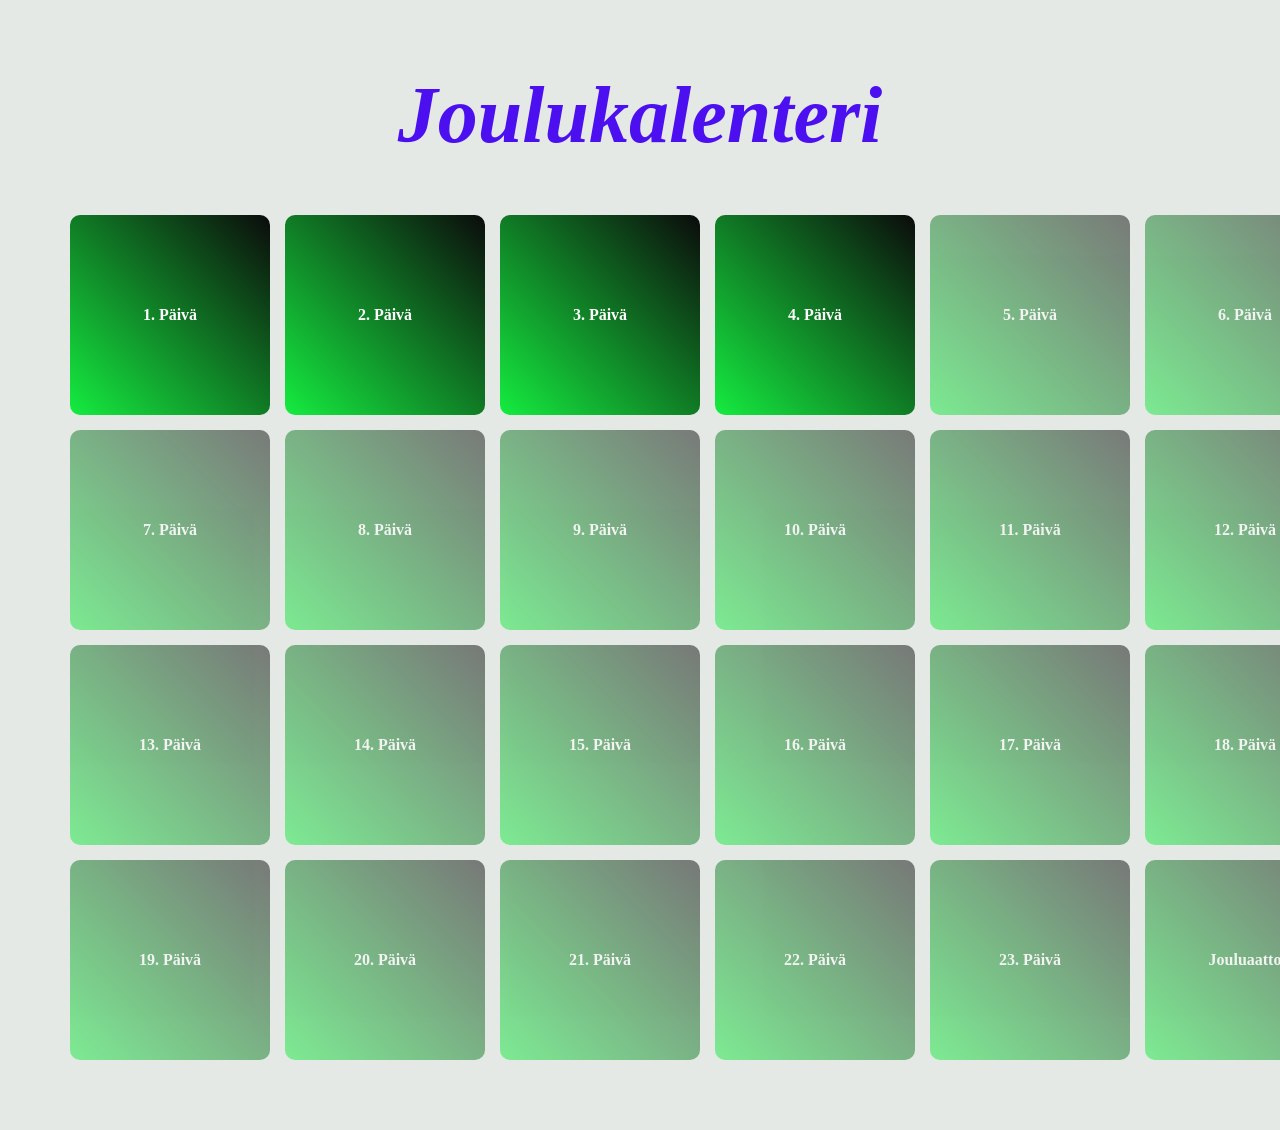
<file: Index.html>
<!DOCTYPE html>
<html lang="fi">

<head>
    <meta charset="UTF-8">
    <meta name="viewport" content="width=device-width, initial-scale=1.0">
    <title>Joulukalenteri</title>
    <link rel="stylesheet" href="tyylit.css">
</head>

<body>
    <style>
        body {
            background-image: url(https://pbs.twimg.com/media/G6q3I0fXYAEaHrT?format=png&name=small);
            background-repeat: no-repeat;
            background-attachment: fixed;
            background-size: cover;
        }
    </style>
    <div class="Otsikko">
        <h1> Joulukalenteri </h1>
    </div>

    <div id="Kalenteri" class="grid">
        <div class="Luukku" data-day="1"> 1. Päivä</div>
        <div class="Luukku" data-day="2">2. Päivä</div>
        <div class="Luukku" data-day="3">3. Päivä</div>
        <div class="Luukku" data-day="4">4. Päivä</div>
        <div class="Luukku" data-day="5">5. Päivä</div>
        <div class="Luukku" data-day="6">6. Päivä</div>
        <div class="Luukku" data-day="7">7. Päivä</div>
        <div class="Luukku" data-day="8">8. Päivä</div>
        <div class="Luukku" data-day="9">9. Päivä</div>
        <div class="Luukku" data-day="10">10. Päivä</div>
        <div class="Luukku" data-day="11">11. Päivä</div>
        <div class="Luukku" data-day="12">12. Päivä</div>
        <div class="Luukku" data-day="13">13. Päivä</div>
        <div class="Luukku" data-day="14">14. Päivä</div>
        <div class="Luukku" data-day="15">15. Päivä</div>
        <div class="Luukku" data-day="16">16. Päivä</div>
        <div class="Luukku" data-day="17">17. Päivä</div>
        <div class="Luukku" data-day="18">18. Päivä</div>
        <div class="Luukku" data-day="19">19. Päivä</div>
        <div class="Luukku" data-day="20">20. Päivä</div>
        <div class="Luukku" data-day="21">21. Päivä</div>
        <div class="Luukku" data-day="22">22. Päivä</div>
        <div class="Luukku" data-day="23">23. Päivä</div>
        <div class="Luukku" data-day="24">Jouluaatto</div>
    </div>

    <script>

        const viestit = [

            "Mikä on Maija Mehiläisen isän nimi? Faija Mehiläinen",

            "Joka kahvia keittää se hymyjä kylvää",

            "Mihin ongelmaan ikeassa asioiminen johtaa? Se johtaa keskivaikeaan asennukseen",

            "Mikä on maailman suosituin vihannes? Se on tietty best selleri!",

            "Millaiset talvirenkaat on suklaasta tehdyssä autossa? No KITKAT!",

            "Ketä olivat maailman ensimmäiset suomalaiset? Ne oli Alko asukkaita!",

            "Mikä on kahvin juojan pääkaupunki? Se on kuppikunta!",

            "Mikä ompi italialainen pappi? Se nimi on ei pastori vaan pastari!",

            "Mitä käy kun googlaa sanan matata? No silloin on hakuna matata!",

            "Mikä Teräsmies on aamulla? Se on silloin Heräsmies!",

            "Mikä on kirjolohen äidin nimi? Se on Pirjo Lohi!",

            "Kuka keksi Kuuban ruokakulttuurin? Se oli tietty Fidel Gastro!",

            "Miten koira saa tietää tietoa? No tietty Google-haulla!",

            "Mitä tapahtui kun tontulla jäi lakki kotio? Sillä jäätyi korva tunturilla Korvatunturilla!",

            "Miksi Fazer ei perusta omaa lätkä joukkuettaan? Ne tekee niin paljon Omareita!",

            "Miksi Americassa ei oo enään mansikoita? koska John Wayne!!!",

            "Minä oon tekevinäni töitä kun yhtiö on maksavinaan palkkaa!",

            "Miksi Sveitsi on basistin lempimaa? koska se on nelikielinen!",

            "Mikä on maailman eniten matkustava kala? Se on made koska aina näkyy että Made in China ja Made in Finland!",

            "Miksi Darth Vader joutui menemään optikolle? koska ei enään nähnyt Lukea!",

            "Muut rokkarit ilahtuivat, mutta Tom Petty!",

            "Mikä on etätyövampyyrin päivän tärkein ateria? Tietysti aamupalaveri!",

            "Mikä oli korona-ajan suosituin komedialeffa? Sen nimi on Yskin Kotona!",

            "Mitä käy kun hipsteri tekee källin? Siitä tulee silloin hupsteri!",
        ];
        function avaaLuukku(luukku) {
            const paiva = luukku.dataset.day;

            const viesti = viestit[paiva - 1];
            luukku.classList.add("avattu");
            setTimeout(() => {
                luukku.innerHTML = `<p>${viesti}</p>`;
            }, 600);

        }


        document.addEventListener("DOMContentLoaded", () => {
            const luukut = document.querySelectorAll(".Luukku");
            const tanaan = new Date();
            const paiva = tanaan.getDate();
            const avattavaPaiva = Math.min(paiva, 24);

            luukut.forEach(luukku => {
                const day = Number(luukku.dataset.day);

                if (day <= avattavaPaiva) {
                    luukku.onclick = () => avaaLuukku(luukku);

                } else {
                    luukku.classList.add("disabled");
                    luukku.style.pointerEvents = "none";
                }
            });
        });


    </script>
</body>

</html>
</file>
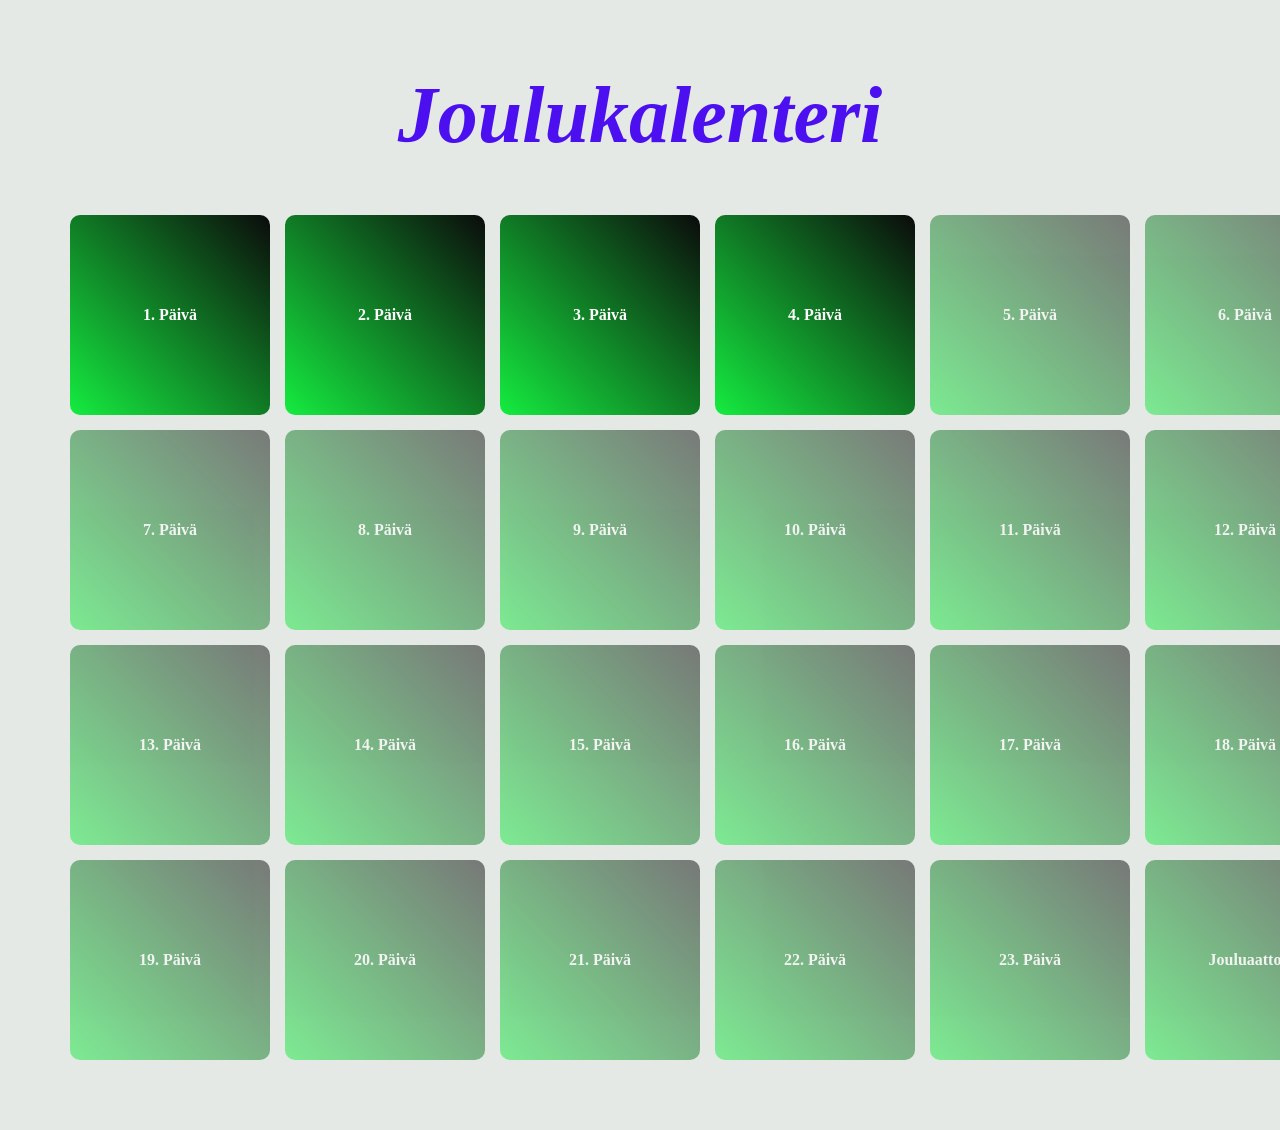
<file: Joulukalenteri (3).html>
<!DOCTYPE html>
<html lang="fi">

<head>
    <meta charset="UTF-8">
    <meta name="viewport" content="width=device-width, initial-scale=1.0">
    <title>Joulukalenteri</title>
    <link rel="stylesheet" href="tyylit.css">
</head>

<body>
    <style>
        body {
            background-image: url(https://pbs.twimg.com/media/G6q3I0fXYAEaHrT?format=png&name=small);
            background-repeat: no-repeat;
            background-attachment: fixed;
            background-size: cover;
        }
    </style>
    <div class="Otsikko">
        <h1> Joulukalenteri </h1>
    </div>

    <div id="Kalenteri" class="grid">
        <div class="Luukku" data-day="1"> 1. Päivä</div>
        <div class="Luukku" data-day="2">2. Päivä</div>
        <div class="Luukku" data-day="3">3. Päivä</div>
        <div class="Luukku" data-day="4">4. Päivä</div>
        <div class="Luukku" data-day="5">5. Päivä</div>
        <div class="Luukku" data-day="6">6. Päivä</div>
        <div class="Luukku" data-day="7">7. Päivä</div>
        <div class="Luukku" data-day="8">8. Päivä</div>
        <div class="Luukku" data-day="9">9. Päivä</div>
        <div class="Luukku" data-day="10">10. Päivä</div>
        <div class="Luukku" data-day="11">11. Päivä</div>
        <div class="Luukku" data-day="12">12. Päivä</div>
        <div class="Luukku" data-day="13">13. Päivä</div>
        <div class="Luukku" data-day="14">14. Päivä</div>
        <div class="Luukku" data-day="15">15. Päivä</div>
        <div class="Luukku" data-day="16">16. Päivä</div>
        <div class="Luukku" data-day="17">17. Päivä</div>
        <div class="Luukku" data-day="18">18. Päivä</div>
        <div class="Luukku" data-day="19">19. Päivä</div>
        <div class="Luukku" data-day="20">20. Päivä</div>
        <div class="Luukku" data-day="21">21. Päivä</div>
        <div class="Luukku" data-day="22">22. Päivä</div>
        <div class="Luukku" data-day="23">23. Päivä</div>
        <div class="Luukku" data-day="24">Jouluaatto</div>
    </div>

    <script>

        const viestit = [

            "Mikä on Maija Mehiläisen isän nimi? Faija Mehiläinen",

            "Joka kahvia keittää se hymyjä kylvää",

            "Mihin ongelmaan ikeassa asioiminen johtaa? Se johtaa keskivaikeaan asennukseen",

            "Mikä on maailman suosituin vihannes? Se on tietty best selleri!",

            "Millaiset talvirenkaat on suklaasta tehdyssä autossa? No KITKAT!",

            "Ketä olivat maailman ensimmäiset suomalaiset? Ne oli Alko asukkaita!",

            "Mikä on kahvin juojan pääkaupunki? Se on kuppikunta!",

            "Mikä ompi italialainen pappi? Se nimi on ei pastori vaan pastari!",

            "Mitä käy kun googlaa sanan matata? No silloin on hakuna matata!",

            "Mikä Teräsmies on aamulla? Se on silloin Heräsmies!",

            "Mikä on kirjolohen äidin nimi? Se on Pirjo Lohi!",

            "Kuka keksi Kuuban ruokakulttuurin? Se oli tietty Fidel Gastro!",

            "Miten koira saa tietää tietoa? No tietty Google-haulla!",

            "Mitä tapahtui kun tontulla jäi lakki kotio? Sillä jäätyi korva tunturilla Korvatunturilla!",

            "Miksi Fazer ei perusta omaa lätkä joukkuettaan? Ne tekee niin paljon Omareita!",

            "Miksi Americassa ei oo enään mansikoita? koska John Wayne!!!",

            "Minä oon tekevinäni töitä kun yhtiö on maksavinaan palkkaa!",

            "Miksi Sveitsi on basistin lempimaa? koska se on nelikielinen!",

            "Mikä on maailman eniten matkustava kala? Se on made koska aina näkyy että Made in China ja Made in Finland!",

            "Miksi Darth Vader joutui menemään optikolle? koska ei enään nähnyt Lukea!",

            "Muut rokkarit ilahtuivat, mutta Tom Petty!",

            "Mikä on etätyövampyyrin päivän tärkein ateria? Tietysti aamupalaveri!",

            "Mikä oli korona-ajan suosituin komedialeffa? Sen nimi on Yskin Kotona!",

            "Mitä käy kun hipsteri tekee källin? Siitä tulee silloin hupsteri!",
        ];
        function avaaLuukku(luukku) {
            const paiva = luukku.dataset.day;

            const viesti = viestit[paiva - 1];
            luukku.classList.add("avattu");
            setTimeout(() => {
                luukku.innerHTML = `<p>${viesti}</p>`;
            }, 600);

        }


        document.addEventListener("DOMContentLoaded", () => {
            const luukut = document.querySelectorAll(".Luukku");
            const tanaan = new Date();
            const paiva = tanaan.getDate();
            const avattavaPaiva = Math.min(paiva, 24);

            luukut.forEach(luukku => {
                const day = Number(luukku.dataset.day);

                if (day <= avattavaPaiva) {
                    luukku.onclick = () => avaaLuukku(luukku);

                } else {
                    luukku.classList.add("disabled");
                    luukku.style.pointerEvents = "none";
                }
            });
        });


    </script>
</body>

</html>
</file>
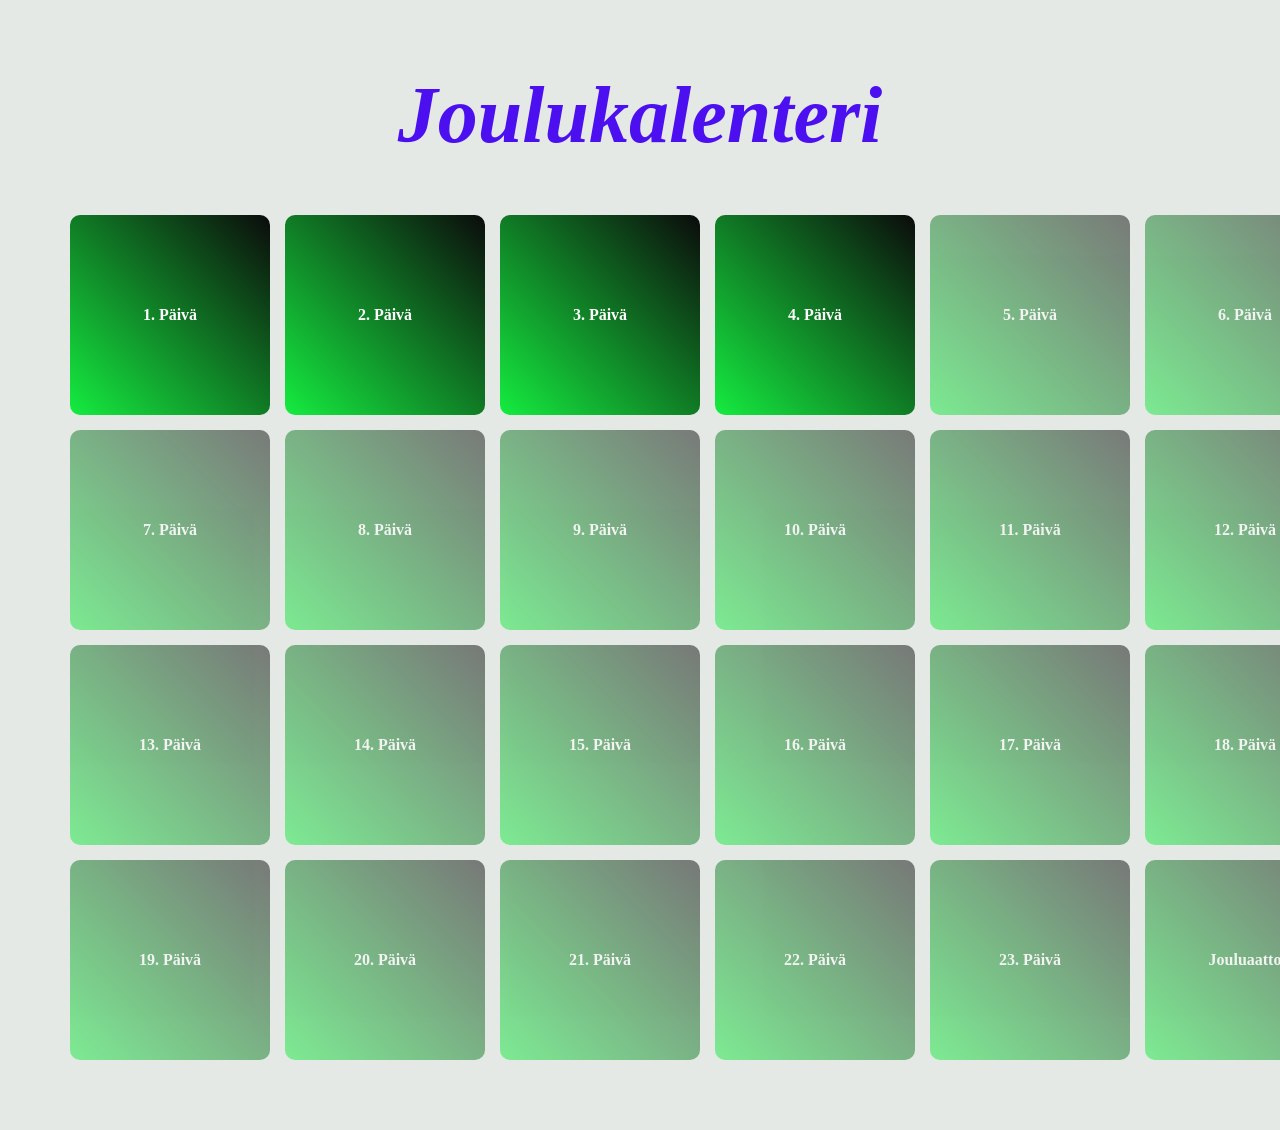
<file: Joulukalenteri.html>
<!DOCTYPE html>
<html lang="fi">

<head>
    <meta charset="UTF-8">
    <meta name="viewport" content="width=device-width, initial-scale=1.0">
    <title>Joulukalenteri</title>
    <link rel="stylesheet" href="tyylit.css">
</head>

<body>

    <div class="Otsikko">
        <h1> Joulukalenteri </h1>
    </div>

    <div id="Kalenteri" class="grid">
        <div class="Luukku" data-day="1"> 1. Päivä</div>
        <div class="Luukku" data-day="2">2. Päivä</div>
        <div class="Luukku" data-day="3">3. Päivä</div>
        <div class="Luukku" data-day="4">4. Päivä</div>
        <div class="Luukku" data-day="5">5. Päivä</div>
        <div class="Luukku" data-day="6">6. Päivä</div>
        <div class="Luukku" data-day="7">7. Päivä</div>
        <div class="Luukku" data-day="8">8. Päivä</div>
        <div class="Luukku" data-day="9">9. Päivä</div>
        <div class="Luukku" data-day="10">10. Päivä</div>
        <div class="Luukku" data-day="11">11. Päivä</div>
        <div class="Luukku" data-day="12">12. Päivä</div>
        <div class="Luukku" data-day="13">13. Päivä</div>
        <div class="Luukku" data-day="14">14. Päivä</div>
        <div class="Luukku" data-day="15">15. Päivä</div>
        <div class="Luukku" data-day="16">16. Päivä</div>
        <div class="Luukku" data-day="17">17. Päivä</div>
        <div class="Luukku" data-day="18">18. Päivä</div>
        <div class="Luukku" data-day="19">19. Päivä</div>
        <div class="Luukku" data-day="20">20. Päivä</div>
        <div class="Luukku" data-day="21">21. Päivä</div>
        <div class="Luukku" data-day="22">22. Päivä</div>
        <div class="Luukku" data-day="23">23. Päivä</div>
        <div class="Luukku" data-day="24">Jouluaatto</div>
    </div>

    <script>

        const viestit = [
            "Mikä on Maija Mehiläisen isän nimi?",
            "Faija Mehiläinen"
        ]
        function avaaLuukku(luukku) {
            const paiva = luukku.dataset.day;
            alert("Luukku " + paiva + " avattu!");
            // tähän voit lisätä animaation tai sisällön paljastuksen
        }

        // Kun sivu on ladattu
        document.addEventListener("DOMContentLoaded", () => {
            const luukut = document.querySelectorAll(".Luukku");

            luukut.forEach(luukku => {
                luukku.onclick = () => avaaLuukku(luukku);
                const tanaan = new Date();
                const paiva = tanaan.getDate();       // esim. 19 → avattavissa 1–19
                const avattavaPaiva = Math.min(paiva, 24);

                luukut.forEach(luukku => {
                    const day = Number(luukku.dataset.day);

                    if (day <= avattavaPaiva) {
                        // sallitaan avaus
                        luukku.onclick = () => {
                            alert("Luukku " + day + " avattu!");
                            luukku.classList.add("avattu");
                        };
                    } else {
                        // estetään avaus
                        luukku.classList.add("disabled");
                        luukku.style.pointerEvents = "none"; // ei reagoi klikkaukseen
                    }
                });
            });
        });


    </script>
</body>

</html>
</file>
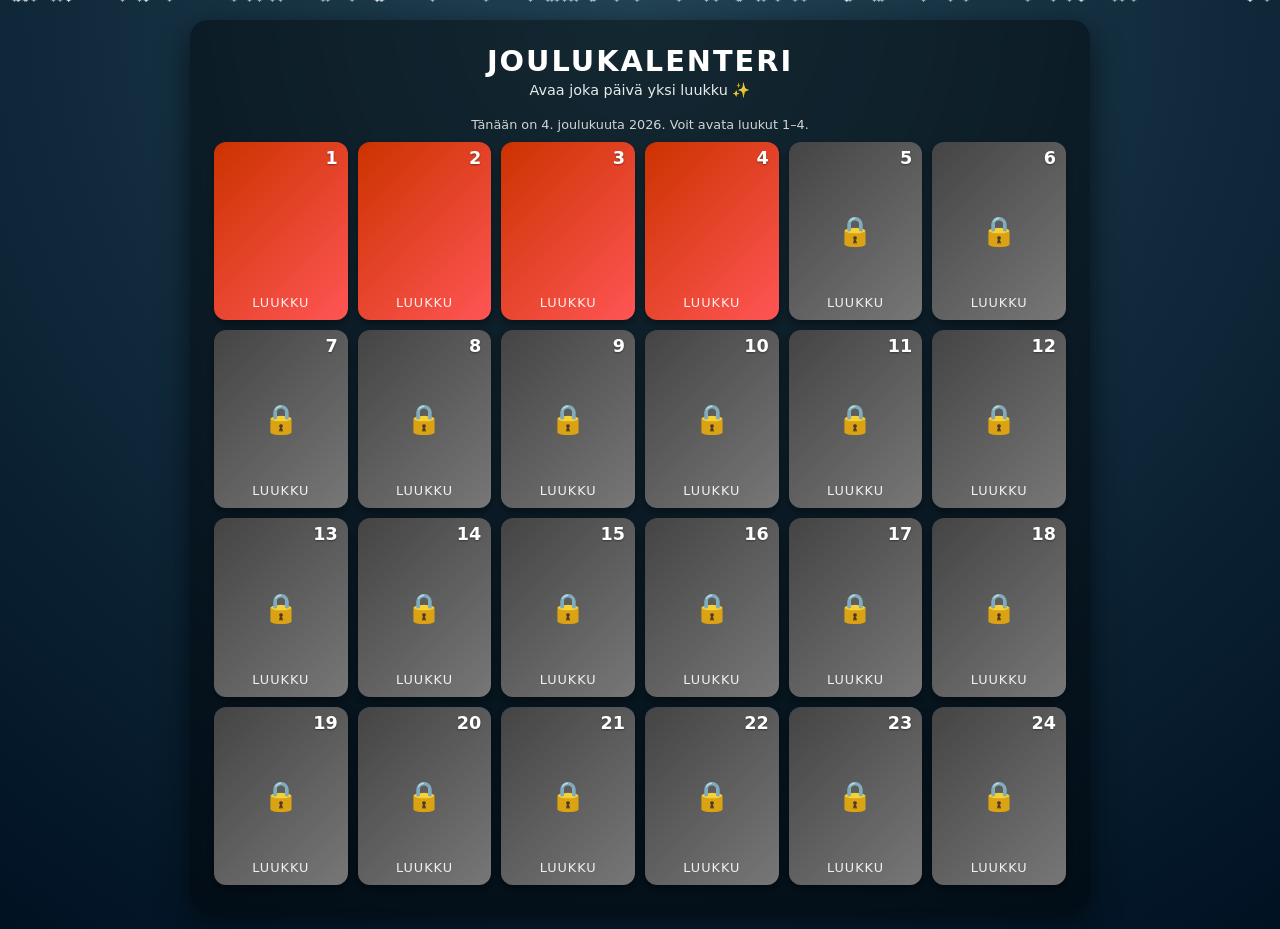
<file: kalenterigpt.html>
<!DOCTYPE html>
<html lang="fi">
<head>
  <meta charset="UTF-8" />
  <title>Joulukalenteri</title>
  <style>
    /* YLEINEN TYYLI */

    * {
      box-sizing: border-box;
      margin: 0;
      padding: 0;
    }

    body {
      font-family: system-ui, -apple-system, BlinkMacSystemFont, "Segoe UI", sans-serif;
      background: radial-gradient(circle at top, #245, #012);
      color: #fff;
      min-height: 100vh;
      display: flex;
      align-items: center;
      justify-content: center;
      padding: 20px;
      overflow: hidden;
    }

    .app {
      position: relative;
      max-width: 900px;
      width: 100%;
      background: rgba(0, 0, 0, 0.4);
      border-radius: 18px;
      padding: 24px;
      box-shadow: 0 10px 30px rgba(0,0,0,0.6);
      backdrop-filter: blur(6px);
    }

    h1 {
      text-align: center;
      margin-bottom: 4px;
      letter-spacing: 2px;
      text-transform: uppercase;
      font-size: 1.8rem;
    }

    .subtitle {
      text-align: center;
      font-size: 0.9rem;
      margin-bottom: 18px;
      opacity: 0.9;
    }

    .info {
      text-align: center;
      font-size: 0.8rem;
      opacity: 0.8;
      margin-bottom: 10px;
    }

    /* KALENTERI */

    .calendar {
      display: grid;
      grid-template-columns: repeat(6, minmax(80px, 1fr));
      gap: 10px;
    }

    .day {
      position: relative;
      aspect-ratio: 3 / 4;
      background: linear-gradient(135deg, #c30, #f55);
      border-radius: 12px;
      box-shadow: 0 4px 8px rgba(0,0,0,0.4);
      cursor: pointer;
      overflow: hidden;
      transform: translateY(0);
      transition: transform 0.15s ease, box-shadow 0.15s ease, background 0.3s ease;
    }

    .day:hover {
      transform: translateY(-2px);
      box-shadow: 0 7px 15px rgba(0,0,0,0.6);
    }

    .day-number {
      position: absolute;
      top: 6px;
      right: 10px;
      font-weight: 700;
      font-size: 1.1rem;
      text-shadow: 0 1px 2px rgba(0,0,0,0.4);
    }

    .day-label {
      position: absolute;
      bottom: 10px;
      left: 50%;
      transform: translateX(-50%);
      font-size: 0.8rem;
      text-transform: uppercase;
      letter-spacing: 1px;
      opacity: 0.9;
    }

    /* SISÄLTÖ (kun luukku avataan) */

    .day-content {
      position: absolute;
      inset: 0;
      background: rgba(0, 0, 0, 0.85);
      display: flex;
      flex-direction: column;
      justify-content: center;
      align-items: center;
      text-align: center;
      padding: 10px;
      opacity: 0;
      transform: scale(0.7);
      transition: opacity 0.2s ease, transform 0.2s ease;
    }

    .day.open .day-content {
      opacity: 1;
      transform: scale(1);
    }

    .day-message {
      font-size: 0.9rem;
      margin-bottom: 8px;
    }

    .emoji {
      font-size: 1.6rem;
      margin-bottom: 4px;
    }

    /* LUKITUT LUUKUT */

    .day.locked {
      cursor: not-allowed;
      background: linear-gradient(135deg, #444, #777);
    }

    .day.locked::after {
      content: "🔒";
      position: absolute;
      top: 50%;
      left: 50%;
      transform: translate(-50%, -50%);
      font-size: 1.8rem;
      opacity: 0.95;
    }

    /* Lukitun luukun "ravistus" kun yritetään avata liian aikaisin */

    @keyframes shake {
      0% { transform: translateX(0); }
      20% { transform: translateX(-4px); }
      40% { transform: translateX(4px); }
      60% { transform: translateX(-3px); }
      80% { transform: translateX(3px); }
      100% { transform: translateX(0); }
    }

    .day.shake {
      animation: shake 0.35s linear;
    }

    /* JOULUINEN ANIMAATIO: LUMISADE */

    .snow-container {
      pointer-events: none;
      position: fixed;
      inset: 0;
      overflow: hidden;
      z-index: -1; /* lumi taustalle */
    }

    .snowflake {
      position: absolute;
      top: -10px;
      font-size: 0.8rem;
      opacity: 0.7;
      animation-name: snow-fall;
      animation-timing-function: linear;
      animation-iteration-count: infinite;
    }

    @keyframes snow-fall {
      0% {
        transform: translateY(-10px);
        opacity: 0;
      }
      10% {
        opacity: 1;
      }
      100% {
        transform: translateY(110vh);
        opacity: 0;
      }
    }

    /* RESPONSIVE */

    @media (max-width: 700px) {
      .calendar {
        grid-template-columns: repeat(4, minmax(70px, 1fr));
      }
    }

    @media (max-width: 500px) {
      .calendar {
        grid-template-columns: repeat(3, minmax(70px, 1fr));
      }
      h1 {
        font-size: 1.5rem;
      }
    }
  </style>
</head>
<body>
  <div class="snow-container" id="snow"></div>

  <div class="app">
    <h1>Joulukalenteri</h1>
    <div class="subtitle">Avaa joka päivä yksi luukku ✨</div>
    <div class="info" id="dateInfo"></div>

    <div class="calendar" id="calendar">
      <!-- Luukut generoidaan JavaScriptillä -->
    </div>
  </div>

  <script>
    // PIENTÄ KONFIGURAATIOLOGIIKKAA:
    // Joulukuussa: saa avata vain luukut, joiden numero <= tämän päivän päivämäärä.
    // Muulloin (testikäyttöä varten): kaikki luukut ovat auki.

    const MESSAGES = [
      "Muista hymyillä tänään! 😊",
      "Joulumusiikki soimaan ja kaakao kuppiin ☕",
      "Kirjoita jollekulle iloinen viesti 💌",
      "Pieni kävely tekee ihmeitä 🚶‍♀️",
      "Sytytä kynttilä (turvallisesti!) 🕯️",
      "Muista kiittää tänään jotakuta 🙏",
      "Lue luku kirjasta tai runosta 📖",
      "Pue päälle jokin jouluisa vaate 🧣",
      "Kuuntele lempijoululaulusi 🎵",
      "Nauti hetki täysin ilman ruutua 📵",
      "Kirjoita ylös kolme asiaa, joista olet kiitollinen ✍️",
      "Soita tai viestitä ystävälle 📱",
      "Herkkupäivä! Nauti jotain pientä hyvää 🍫",
      "Katso jouluinen elokuva 🎬",
      "Koristele jotakin pientä – vaikka työpiste ✨",
      "Hengitä syvään ja rentoudu hetki 😌",
      "Suunnittele jokin kiva juttu jouluksi 🎄",
      "Tee pieni hyvä teko jollekulle ❤️",
      "Nauti kuppi teetä tai kahvia rauhassa ☕",
      "Kuuntele lumisateen tai sateen ääniä (tai etsi äänite) 🌧️",
      "Kirjoita ensi vuoden toiveita ylös 🌟",
      "Muista myös levätä – se on tärkeää 😴",
      "Halaa jotakuta (tai itseäsi) 🤗",
      "Hyvää joulua! ❤️🎄"
    ];

    const EMOJIS = [
      "🎄","🎁","⭐","🕯️","❄️","☃️","🦌","🍪","🍫","☕","🧣","🧤",
      "🌟","🎅","🤶","🎶","🫖","🧁","📖","💌","❤️","✨","🎉","🎊"
    ];

    function createCalendar() {
      const calendarEl = document.getElementById("calendar");
      const dateInfoEl = document.getElementById("dateInfo");

      const today = new Date();
      const currentDay = today.getDate();
      const currentMonth = today.getMonth(); // 0 = tammi, 11 = joulu

      // Näytetään pieni infoteksti
      const dateStr = today.toLocaleDateString("fi-FI", {
        day: "numeric",
        month: "long",
        year: "numeric"
      });

      if (currentMonth === 11) {
        dateInfoEl.textContent = `Tänään on ${dateStr}. Voit avata luukut 1–${currentDay}.`;
      } else {
        dateInfoEl.textContent = `${dateStr} — ei ole joulukuu, joten kaikki luukut ovat testimielessä avattavissa.`;
      }

      // Luodaan 24 luukkua
      for (let day = 1; day <= 24; day++) {
        const dayEl = document.createElement("div");
        dayEl.className = "day";
        dayEl.dataset.day = day;

        const numberEl = document.createElement("div");
        numberEl.className = "day-number";
        numberEl.textContent = day;

        const labelEl = document.createElement("div");
        labelEl.className = "day-label";
        labelEl.textContent = "Luukku";

        const contentEl = document.createElement("div");
        contentEl.className = "day-content";

        const emojiEl = document.createElement("div");
        emojiEl.className = "emoji";
        emojiEl.textContent = EMOJIS[day - 1] || "🎄";

        const messageEl = document.createElement("div");
        messageEl.className = "day-message";
        messageEl.textContent = MESSAGES[day - 1] || "Iloista joulunodotusta!";

        contentEl.appendChild(emojiEl);
        contentEl.appendChild(messageEl);

        dayEl.appendChild(numberEl);
        dayEl.appendChild(labelEl);
        dayEl.appendChild(contentEl);

        // Määritellään, onko luukku lukittu
        const isDecember = currentMonth === 11;
        const isUnlocked = !isDecember || day <= currentDay;

        if (!isUnlocked) {
          dayEl.classList.add("locked");
        }

        dayEl.addEventListener("click", () => {
          if (dayEl.classList.contains("locked")) {
            // Ravistetaan jos yritetään avata liian aikaisin
            dayEl.classList.remove("shake");
            void dayEl.offsetWidth; // reset animaatio
            dayEl.classList.add("shake");
            return;
          }

          // Avataan / suljetaan luukku
          dayEl.classList.toggle("open");
        });

        calendarEl.appendChild(dayEl);
      }
    }

    function createSnow() {
      const snowContainer = document.getElementById("snow");
      const flakes = 70; // lumihiutaleiden määrä

      for (let i = 0; i < flakes; i++) {
        const span = document.createElement("span");
        span.className = "snowflake";
        span.textContent = "❄";

        // Satunnainen x-sijainti, animaation kesto ja viive
        const randomLeft = Math.random() * 100; // vw
        const duration = 8 + Math.random() * 7; // 8–15 s
        const delay = Math.random() * 10; // 0–10 s

        span.style.left = `${randomLeft}vw`;
        span.style.animationDuration = `${duration}s`;
        span.style.animationDelay = `${delay}s`;

        snowContainer.appendChild(span);
      }
    }

    // Käynnistetään
    createCalendar();
    createSnow();
  </script>
</body>
</html>
</file>
<file: tyylit.css>
body {
    background-color: #e5e9e5;
    margin: 70px;
}



.Otsikko {
    text-align: center;
    font-style: oblique;
    font-size: 40px;
    color: #4c10f0;
}

.grid {
    display: grid;
    grid-template-columns: repeat(6, 1fr);
    gap: 15px;
}

.Luukku {
    width: 160px;
    height: 160px;
    background: #0cbf0c;

    color: #fff;
    font-weight: bold;
    text-align: center;
    padding: 20px;
    border-radius: 10px;
    display: flex;
    align-items: center;
    justify-content: center;
    cursor: pointer;
    transition: 1.0s;
    background: linear-gradient(45deg, rgb(21, 236, 64), rgb(11, 11, 11));
}

.Luukku.avattu {
    transform: rotateY(360deg);
    background: rgb(24, 19, 174);
}

.Luukku p {
    font-size: 20px;
    line-height: 1.4;
    margin: 0;
    display: flex;
    align-items: center;
    justify-content: center;
    height: 100%;
}

.Luukku.disabled {
    opacity: 0.5;

}
</file>
